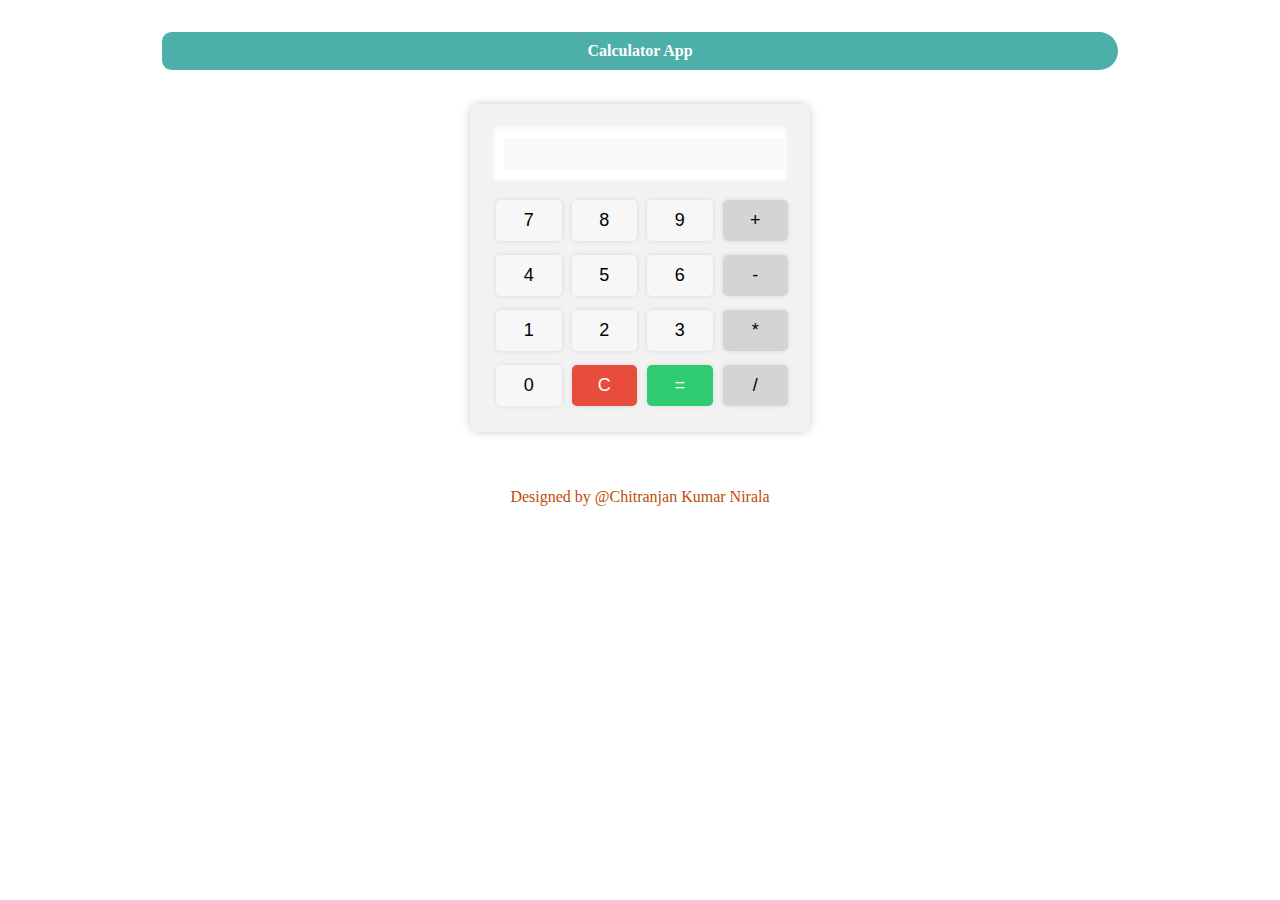
<file: calculator app/index.html>
<!DOCTYPE html>
<html>
<head>
  <title>Calculator</title>
  <link rel="stylesheet" type="text/css" href="style.css">
</head>
<body>
<header>
    <h1 class="text">Calculator App</h1>
</header>
  <div class="calculator">
    <div class="screen">
      <input type="text" id="result" disabled>
    </div>
    <div class="buttons">
      <button class="number" onclick="appendNumber(7)">7</button>
      <button class="number" onclick="appendNumber(8)">8</button>
      <button class="number" onclick="appendNumber(9)">9</button>
      <button class="operator" onclick="setOperator('+')">+</button>
      <button class="number" onclick="appendNumber(4)">4</button>
      <button class="number" onclick="appendNumber(5)">5</button>
      <button class="number" onclick="appendNumber(6)">6</button>
      <button class="operator" onclick="setOperator('-')">-</button>
      <button class="number" onclick="appendNumber(1)">1</button>
      <button class="number" onclick="appendNumber(2)">2</button>
      <button class="number" onclick="appendNumber(3)">3</button>
      <button class="operator" onclick="setOperator('*')">*</button>
      <button class="number" onclick="appendNumber(0)">0</button>
      <button class="clear" onclick="clearScreen()">C</button>
      <button class="equal" onclick="calculate()">=</button>
      <button class="operator" onclick="setOperator('/')">/</button>
    </div>
  </div>
  <script src="calc.js"></script>

  <footer>
    <p>Designed by @Chitranjan Kumar Nirala</p>
  </footer>
</body>
</html>
</file>
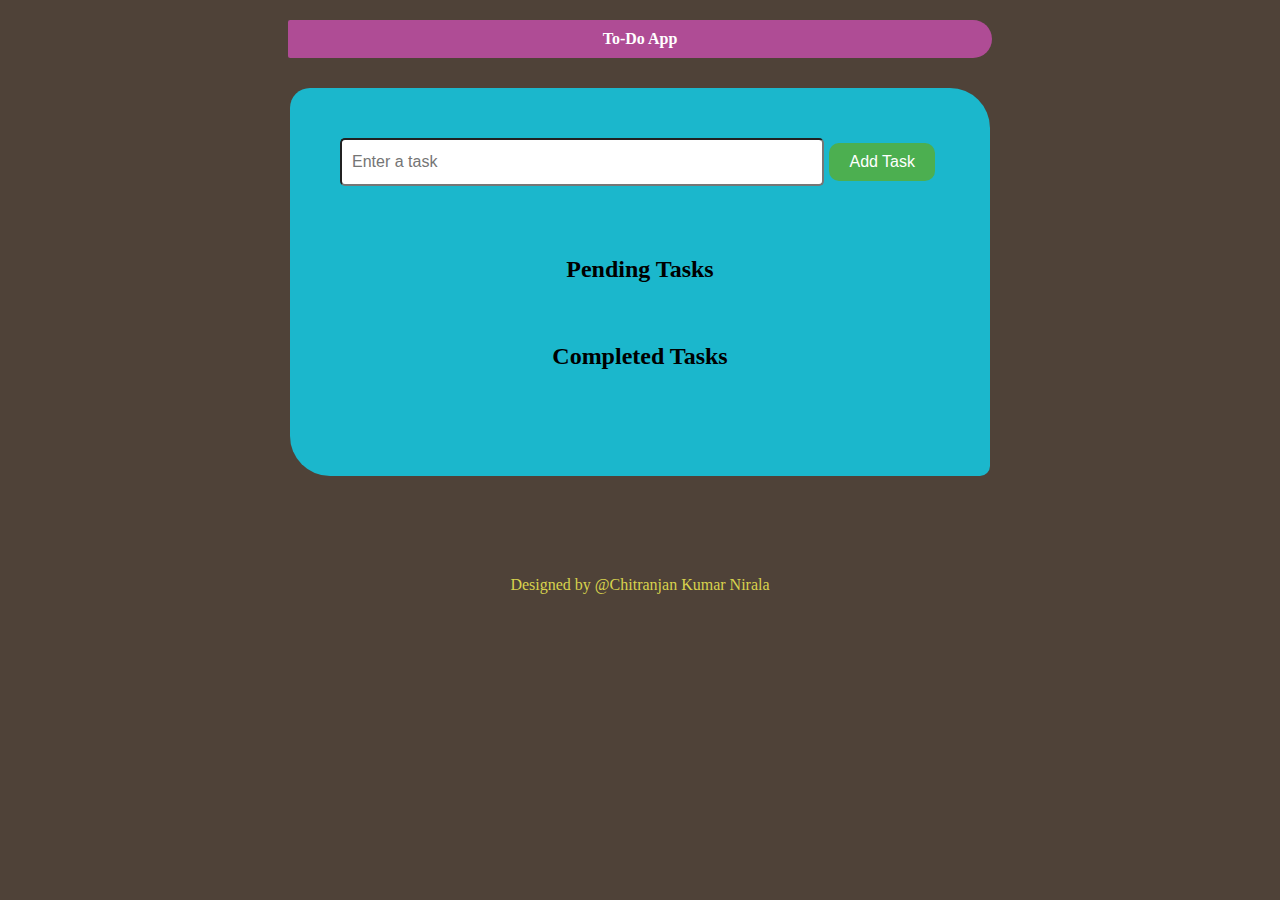
<file: TO-DO APP/index.html>
<!DOCTYPE html>
<html>
<head>
  <title>To-Do App</title>
  <link rel="stylesheet" type="text/css" href="style.css">
</head>
<body>
    <header>
          <h1 class="text">To-Do App</h1>
    </header>
  <div class="container">
   
    <div class="input-container">
      <input type="text" id="taskInput" placeholder="Enter a task">
      <button id="addButton">Add Task</button>
    </div>
    <h2>Pending Tasks</h2>
    <ul id="pendingTasks"></ul>
    <h2>Completed Tasks</h2>
    <ul id="completedTasks"></ul>
  </div>

  <script src="script.js"></script>
  <footer>
    <p>Designed by @Chitranjan Kumar Nirala</p>
  </footer>
</body>
</html>
</file>
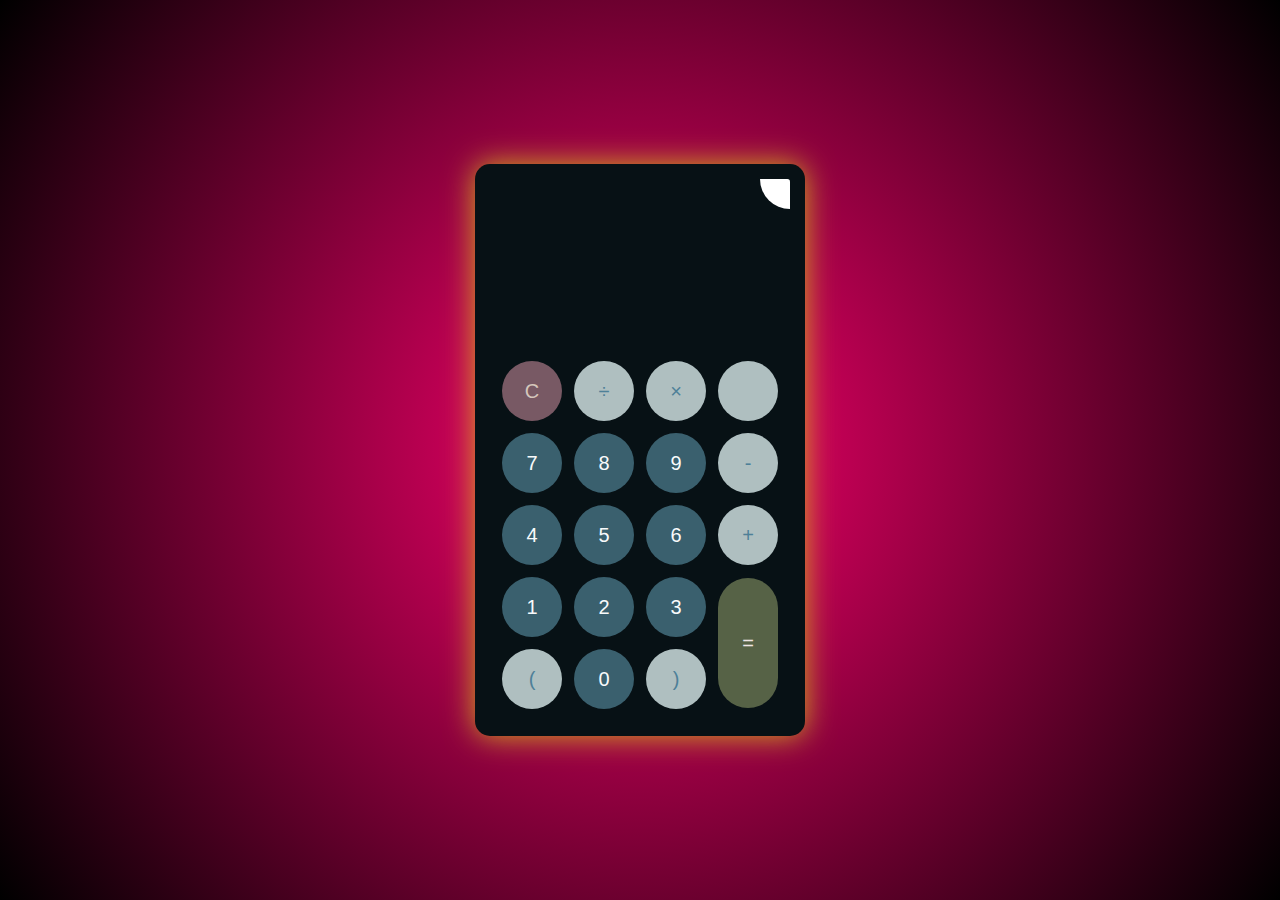
<file: Toggle theme Calculator/index.html>
<!DOCTYPE html>
<html lang="en" >
<head>
  <meta charset="UTF-8">
  <title>Toggle Theme Calculator</title>
  <link rel="stylesheet" href="style.css">
</head>
<body>
<div class="container">
  <div class="calculator dark">
    <div class="theme-toggler active">
      <i class="toggler-icon"></i>
    </div>
    <div class="display-screen">
      <div id="display"></div>
    </div>
    <div class="buttons">
      <table>
        <tr>
          <td><button class="btn-operator" id="clear">C</button></td>
          <td><button class="btn-operator" id="/">&divide;</button></td>
          <td><button class="btn-operator" id="*">&times;</button></td>
          <td><button class="btn-operator" id="backspace"></button></td>
        </tr>
        <tr>
          <td><button class="btn-number" id="7">7</button></td>
          <td><button class="btn-number" id="8">8</button></td>
          <td><button class="btn-number" id="9">9</button></td>
          <td><button class="btn-operator" id="-">-</button></td>
        </tr>
        <tr>
          <td><button class="btn-number" id="4">4</button></td>
          <td><button class="btn-number" id="5">5</button></td>
          <td><button class="btn-number" id="6">6</button></td>
          <td><button class="btn-operator" id="+">+</button></td>
        </tr>
        <tr>
          <td><button class="btn-number" id="1">1</button></td>
          <td><button class="btn-number" id="2">2</button></td>
          <td><button class="btn-number" id="3">3</button></td>
          <td rowspan="2"><button class="btn-equal" id="equal">=</button></td>
        </tr>
        <tr>
          <td><button class="btn-operator" id="(">(</button></td>
          <td><button class="btn-number" id="0">0</button></td>
          <td><button class="btn-operator" id=")">)</button></td>
        </tr>
      </table>
    </div>
  </div>
</div>
  <script  src="script.js"></script>
</body>
</html>
</file>
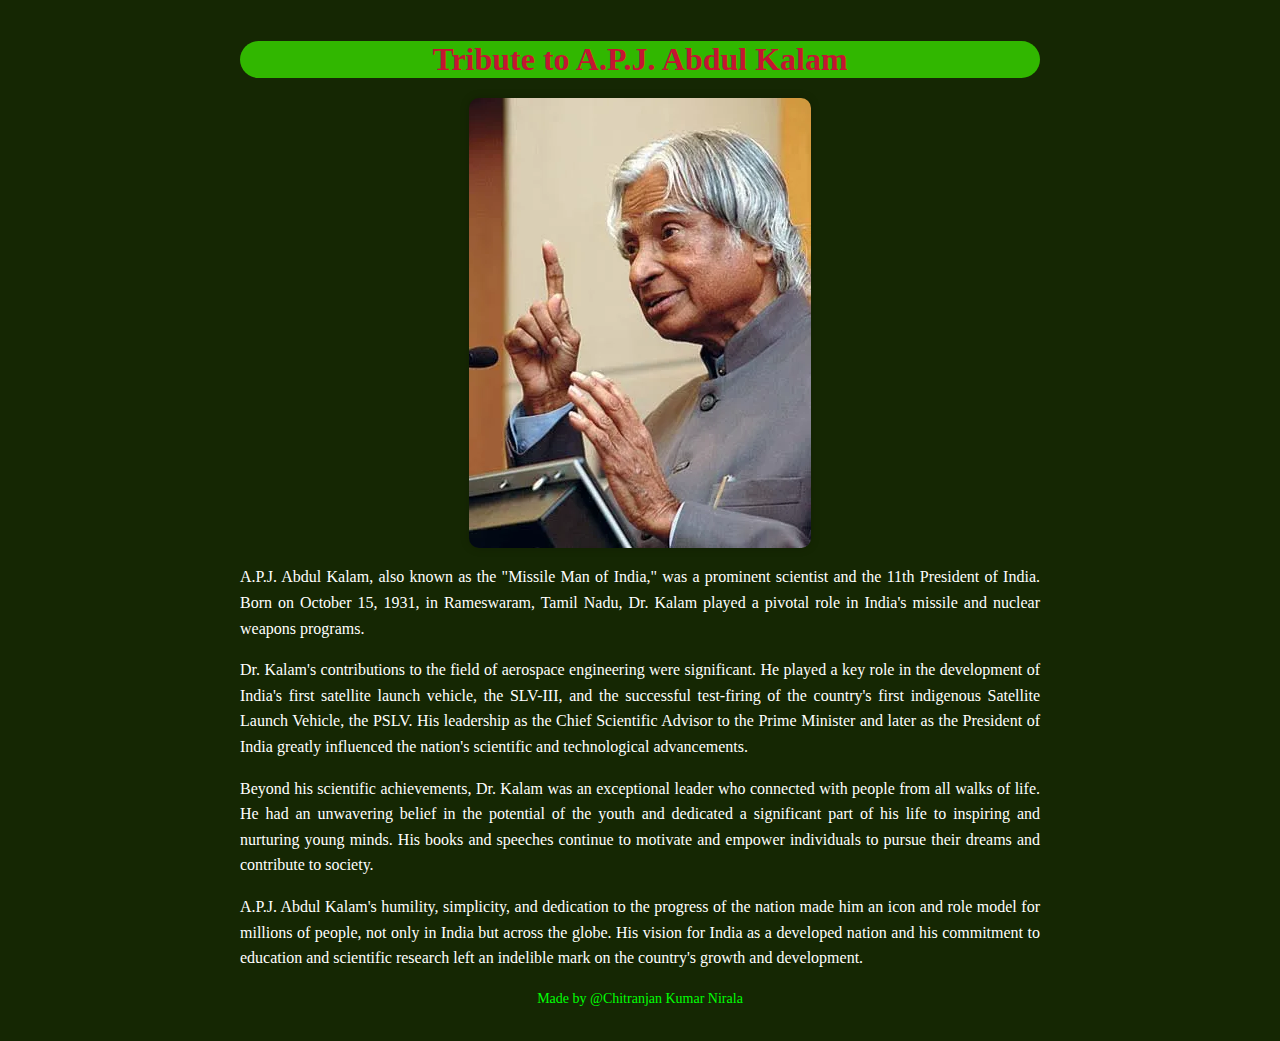
<file: tribute page/index.html>
<!DOCTYPE html>
<html>
<head>
  <title>Tribute Page</title>
  <link rel="stylesheet" type="text/css" href="style.css">
</head>
<body>
  <div class="container">
    <h1 class="title">Tribute to A.P.J. Abdul Kalam</h1>
    <img src="a.p.j.abdul kalam.webp" alt="A.P.J. Abdul Kalam" class="image">
    <div class="content">
      <p>
        A.P.J. Abdul Kalam, also known as the "Missile Man of India," was a prominent scientist and the 11th President of India. Born on October 15, 1931, in Rameswaram, Tamil Nadu, Dr. Kalam played a pivotal role in India's missile and nuclear weapons programs.
      </p>
      <p>
        Dr. Kalam's contributions to the field of aerospace engineering were significant. He played a key role in the development of India's first satellite launch vehicle, the SLV-III, and the successful test-firing of the country's first indigenous Satellite Launch Vehicle, the PSLV. His leadership as the Chief Scientific Advisor to the Prime Minister and later as the President of India greatly influenced the nation's scientific and technological advancements.
      </p>
      <p>
        Beyond his scientific achievements, Dr. Kalam was an exceptional leader who connected with people from all walks of life. He had an unwavering belief in the potential of the youth and dedicated a significant part of his life to inspiring and nurturing young minds. His books and speeches continue to motivate and empower individuals to pursue their dreams and contribute to society.
      </p>
      <p>
        A.P.J. Abdul Kalam's humility, simplicity, and dedication to the progress of the nation made him an icon and role model for millions of people, not only in India but across the globe. His vision for India as a developed nation and his commitment to education and scientific research left an indelible mark on the country's growth and development.
      </p>
    </div>
    <footer>
      <p>Made by @Chitranjan Kumar Nirala</p>
    </footer>
  </div>
</body>
</html>
</file>
<file: calculator app/style.css>
*{
    margin: 2px;
    padding: 2px;
 }
 .calculator {
    display: grid;
    grid-template-columns: repeat(4, 1fr);
    grid-gap: 10px;
    max-width: 300px;
    margin: 0 auto;
    padding: 20px;
    background-color: #f2f2f2;
    border-radius: 10px;
    box-shadow: 0 0 10px rgba(0, 0, 0, 0.2);
  }
  
  .screen {
    grid-column: 1 / span 4;
    background-color: #fff;
    padding: 10px;
    border-radius: 5px;
    box-shadow: inset 0 0 5px rgba(0, 0, 0, 0.1);
  }
  
  input[type="text"] {
    width: 100%;
    border: none;
    font-size: 24px;
    text-align: right;
    outline: none;
  }
  
  .buttons {
    grid-column: 1 / span 4;
    display: grid;
    grid-template-columns: repeat(4, 1fr);
    grid-gap: 10px;
  }
  
  button {
    width: 100%;
    padding: 10px;
    font-size: 18px;
    background-color: #fff;
    border: none;
    border-radius: 5px;
    box-shadow: 0 0 5px rgba(0, 0, 0, 0.1);
    cursor: pointer;
    transition: background-color 0.3s ease;
  }
  
  button:hover {
    background-color: #e6e6e6;
  }
  
  .number {
    background-color: #f7f7f7;
  }
  
  .operator {
    background-color: #d4d4d4;
  }
  
  .clear {
    background-color: #e74c3c;
    color: #fff;
  }
  
  .equal {
    background-color: #2ecc71;
    color: #fff;
  }
  .text{
    padding: 10px 10px 10px 10px;
    margin: 20px 150px 30px;
    font-family:'Gill Sans';
    font-size: 16px;
     text-align: center;
    background-color: #4cafaa;
    color: #fff;
    border-radius: 20px 40px 40px 20px;
  }
  footer >p{
    text-align: center;
    margin: 50px;
    color: #c04c08;
  }
</file>
<file: TO-DO APP/style.css>
body{
    background-color: rgb(79, 66, 56);
}
.container {
    max-width: 600px;
    margin: 10px auto;
    padding: 50px;
    background-color: #1bb7cc;
    border-radius: 20px 40px 10px;
  }
  
  h1, h2 {
    text-align: center;
  }
  
  .input-container {
    display: flex;
    margin-bottom: 70px;
  }
  
  input[type="text"] {
    flex-grow: 1;
    padding: 10px;
    font-size: 16px;
    border-radius: 5px;
  }
  
  button {
    margin: 5px;
    padding: 10px 20px;
    font-size: 16px;
    background-color: #4caf50;
    border:#888;
    color: #fff;
    cursor: pointer;
    border-radius: 10px;
  }
  
  button:hover {
    background-color: #a04569;
  }
  
  ul {
    list-style-type:circle;
    padding: 10px;
  }
  
  li {
    display: flex;
    align-items: center;
    padding: 10px;
    margin-bottom: 10px;
    background-color: #fff;
    border-radius: 5px;
    box-shadow: 0 0 5px rgba(0, 0, 0, 0.2);
  }
  
  .completed-task {
    text-decoration: line-through;
    opacity: 7;
  }
  
  .datetime {
    margin-left: auto;
    font-size: 12px;
    color: #888;
  }
  .text{
    padding: 10px 10px 10px 10px;
    margin: 20px 280px 30px;
    font-size: 16px;
    background-color: #af4c95;
    color: #fff;
    border-radius: 10px 90px 90px 10px;
  }
  footer >p{
    text-align: center;
    margin: 100px;
    color: rgb(216, 210, 77);
  }
</file>
<file: Toggle theme Calculator/style.css>
* {
    padding: 0;
    margin: 0;
    box-sizing: border-box;
    outline: 0;
    transition: all 0.5s ease;
  }
  body {
    font-family: sans-serif;
  }
  a {
    text-decoration: none;
    color: #fff;
  }
  body {
    background: rgb(238, 174, 202);
    background: radial-gradient(
      circle,
      rgb(255, 0, 111) 0%,
      rgb(0, 0, 0) 100%
    );
  }
  .container {
    height: 100vh;
    width: 100vw;
    display: grid;
    place-items: center;
  }
  .calculator {
    position: relative;
    height: auto;
    width: auto;
    padding: 20px;
    border-radius: 15px;
    box-shadow: 0 0 30px 0px #dddd11c6;
  
  }
  .theme-toggler {
    position: absolute;
    top: 30px;
    right: 30px;
    color: #fff;
    cursor: pointer;
    z-index: 1;
  }
  .theme-toggler.active {
    color: #333;
  }
  .theme-toggler.active::before {
    background-color: #fff;
  }
  .theme-toggler::before {
    content: "";
    height: 30px;
    width: 30px;
    position: absolute;
    top: 50%;
    transform: translate(-50%, -50%);
    border-radius: 0px 8px 0px 90px;
    background-color: #333;
    z-index: -1;
  }
  #display {
    margin: 0 10px;
    height: 150px;
    width: auto;
    max-width: 270px;
    display: flex;
    align-items: flex-end;
    justify-content: flex-end;
    font-size: 30px;
    margin-bottom: 20px;
    overflow-x: scroll;
  }
  #display::-webkit-scrollbar {
    display: block;
    height: 3px;
  }
  button {
    height: 60px;
    width: 60px;
    border: 0;
    border-radius: 30px;
    margin: 5px;
    font-size: 20px;
    cursor: pointer;
    transition: all 200ms ease;
  }
  button:hover {
    transform: scale(1.1);
  }
  button#equal {
    height: 130px;
  }
  /* light theme */
  .calculator {
    background-color: #fbfefb;
  }
  .calculator #display {
    color: #0a1e23;
  }
  .calculator button#clear {
    background-color: #db7f8e;
    color: #ffdbda;
  }
  .calculator button.btn-number {
    background-color: #339989;
    color: #7de2d1;
  }
  .calculator button.btn-operator {
    background-color: #b6a6ca;
    color: #f1e4f3;
  }
  .calculator button.btn-equal {
    background-color: #19647e;
    color: #eee5e5;
  }
  /* dark theme */
  .calculator.dark {
    background-color: #071115;
  }
  .calculator.dark #display {
    color: #f8fafd;
  }
  .calculator.dark button#clear {
    background-color: #785964;
    color: #d5c7bc;
  }
  .calculator.dark button.btn-number {
    background-color: #3a606e;
    color: #f8fafb;
  }
  .calculator.dark button.btn-operator {
    background-color: #afbfc0;
    color: #4e8098;
  }
  .calculator.dark button.btn-equal {
    background-color: #566246;
  }
</file>
<file: tribute page/style.css>
body {
    max-width: 800px;
    margin: 0 auto; 
    padding: 20px;
    background-color: rgb(21, 39, 3);
    color: rgb(255, 255, 255);
  }
  
  .title {
    text-align: center;
    font-size: 32px;
    margin-bottom: 20px;
    background-color: rgb(49, 183, 0);
    border-radius: 20px;
    color: rgb(197, 20, 50);
  }
  
  .image {
    display: block;
    max-width: 100%;
    height: auto;
    margin: 0 auto;
    border-radius: 10px;
    box-shadow: 0 0 10px rgba(0, 0, 0, 0.2);
    transition: transform 0.3s ease;
  }
  
  .image:hover {
    transform: scale(1.1);
  }
  
  .content {
    line-height: 1.6;
    text-align: justify;
    margin-bottom: 20px;
  }
  
  footer {
    text-align: center;
    margin-top: 20px;
    font-size: 14px; 
  }
  footer >p{

color: rgb(0, 255, 4);
  }
</file>
